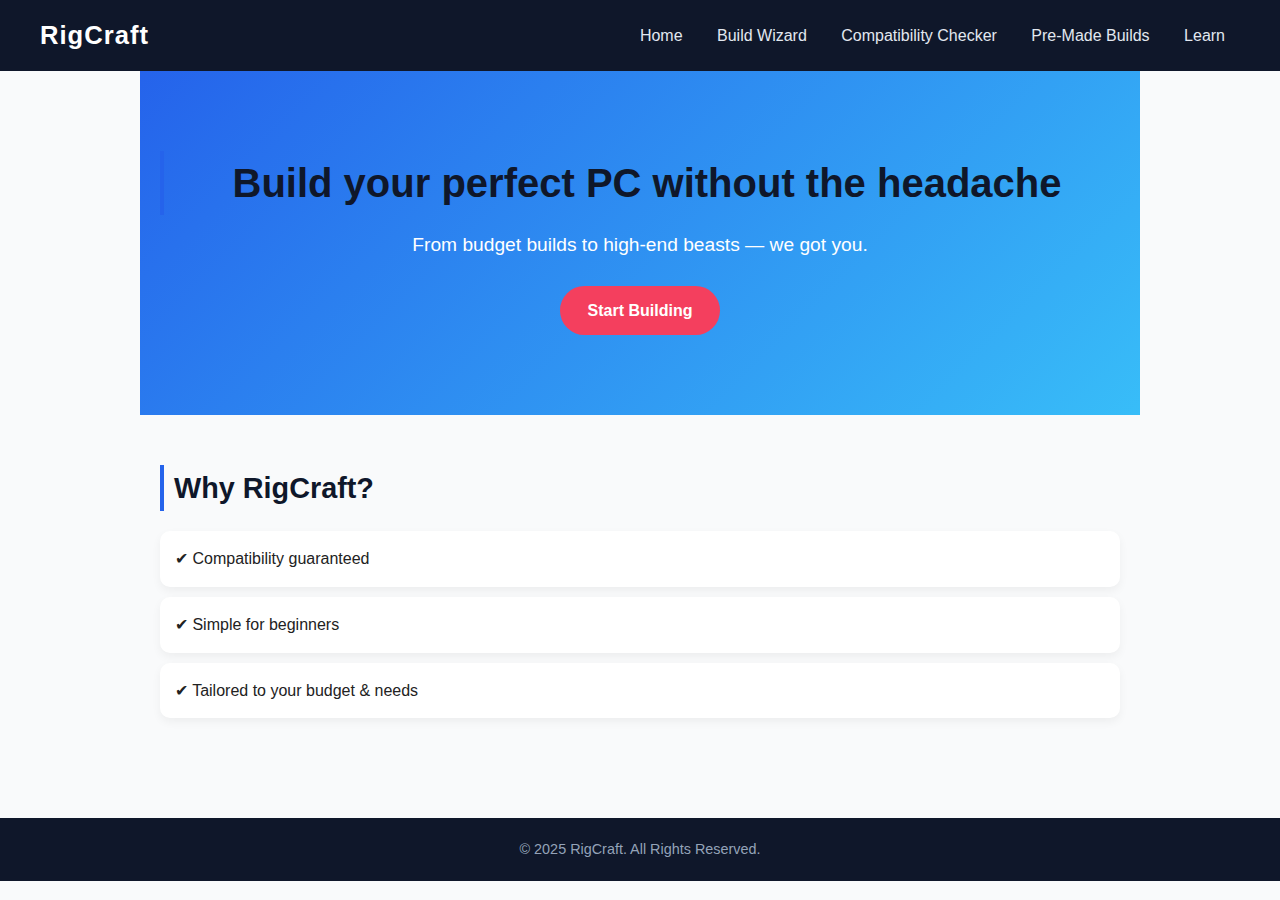
<file: index.html>
<!DOCTYPE html>
<html lang="en">
<head>
  <meta charset="UTF-8">
  <meta name="viewport" content="width=device-width, initial-scale=1.0">
  <title>RigCraft - Build Your Dream PC</title>
  <link rel="stylesheet" href="style.css">
</head>
<body>
  <header>
    <h1>RigCraft</h1>
    <nav>
      <a href="index.html">Home</a>
      <a href="build.html">Build Wizard</a>
      <a href="checker.html">Compatibility Checker</a>
      <a href="builds.html">Pre-Made Builds</a>
      <a href="learn.html">Learn</a>
    </nav>
  </header>

  <section class="hero">
    <h2>Build your perfect PC without the headache</h2>
    <p>From budget builds to high-end beasts — we got you.</p>
    <a href="build.html" class="cta-btn">Start Building</a>
  </section>

  <section>
    <h3>Why RigCraft?</h3>
    <ul>
      <li>✔ Compatibility guaranteed</li>
      <li>✔ Simple for beginners</li>
      <li>✔ Tailored to your budget & needs</li>
    </ul>
  </section>

  <footer>
    <p>© 2025 RigCraft. All Rights Reserved.</p>
  </footer>
</body>
</html>
</file>
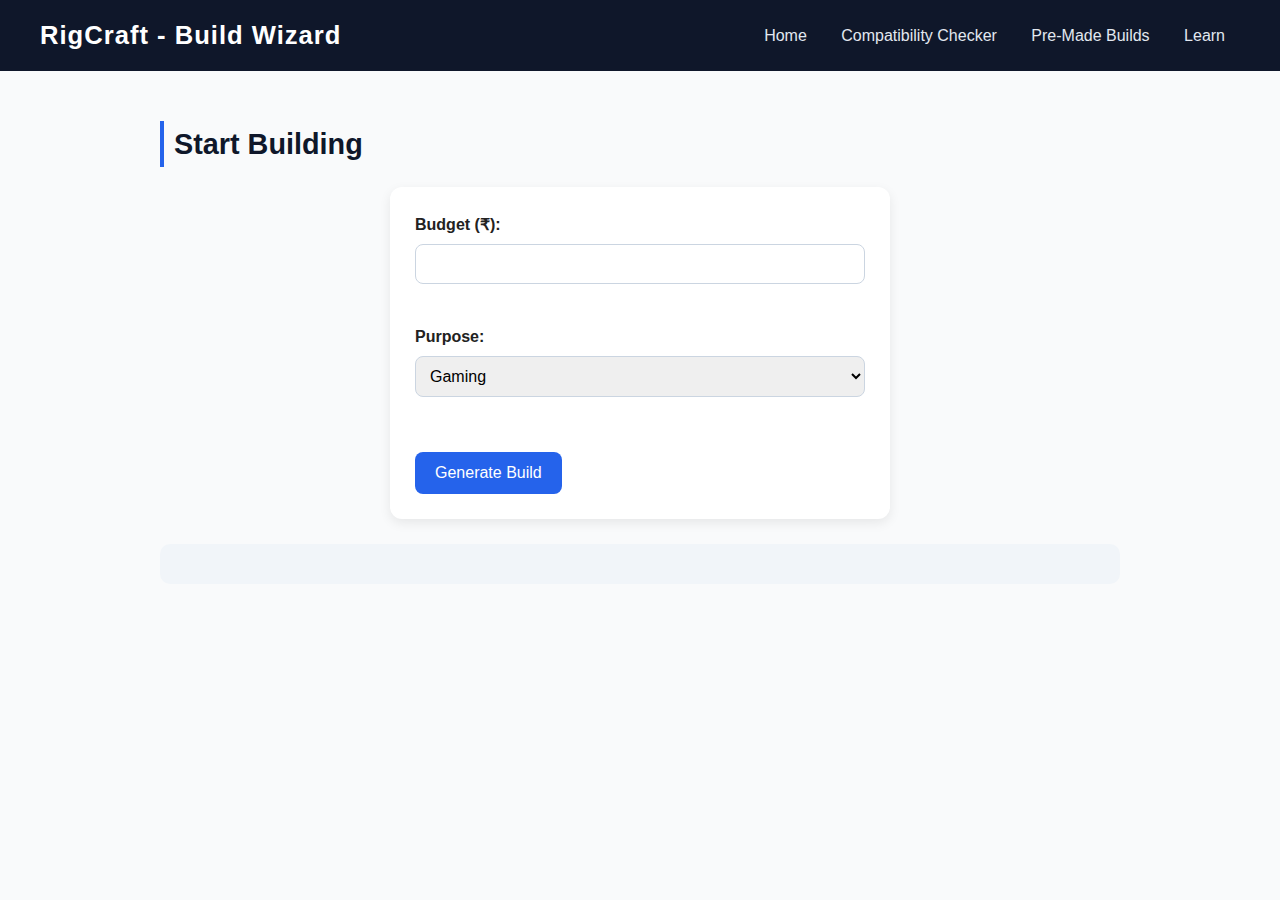
<file: build.html>
<!DOCTYPE html>
<html lang="en">
<head>
  <meta charset="UTF-8">
  <meta name="viewport" content="width=device-width, initial-scale=1.0">
  <title>RigCraft Build Wizard</title>
  <link rel="stylesheet" href="style.css">
  <script defer src="script.js"></script>
</head>
<body>
  <header>
    <h1>RigCraft - Build Wizard</h1>
    <nav>
      <a href="index.html">Home</a>
      <a href="checker.html">Compatibility Checker</a>
      <a href="builds.html">Pre-Made Builds</a>
      <a href="learn.html">Learn</a>
    </nav>
  </header>

  <section>
    <h2>Start Building</h2>
    <form id="build-form">
      <label>Budget (₹): <input type="number" id="budget"></label><br>
      <label>Purpose:
        <select id="purpose">
          <option value="gaming">Gaming</option>
          <option value="editing">Editing</option>
          <option value="office">Office</option>
          <option value="allrounder">All-Rounder</option>
        </select>
      </label><br>
      <button type="submit">Generate Build</button>
    </form>
    <div id="build-result"></div>
  </section>
</body>
</html>
</file>
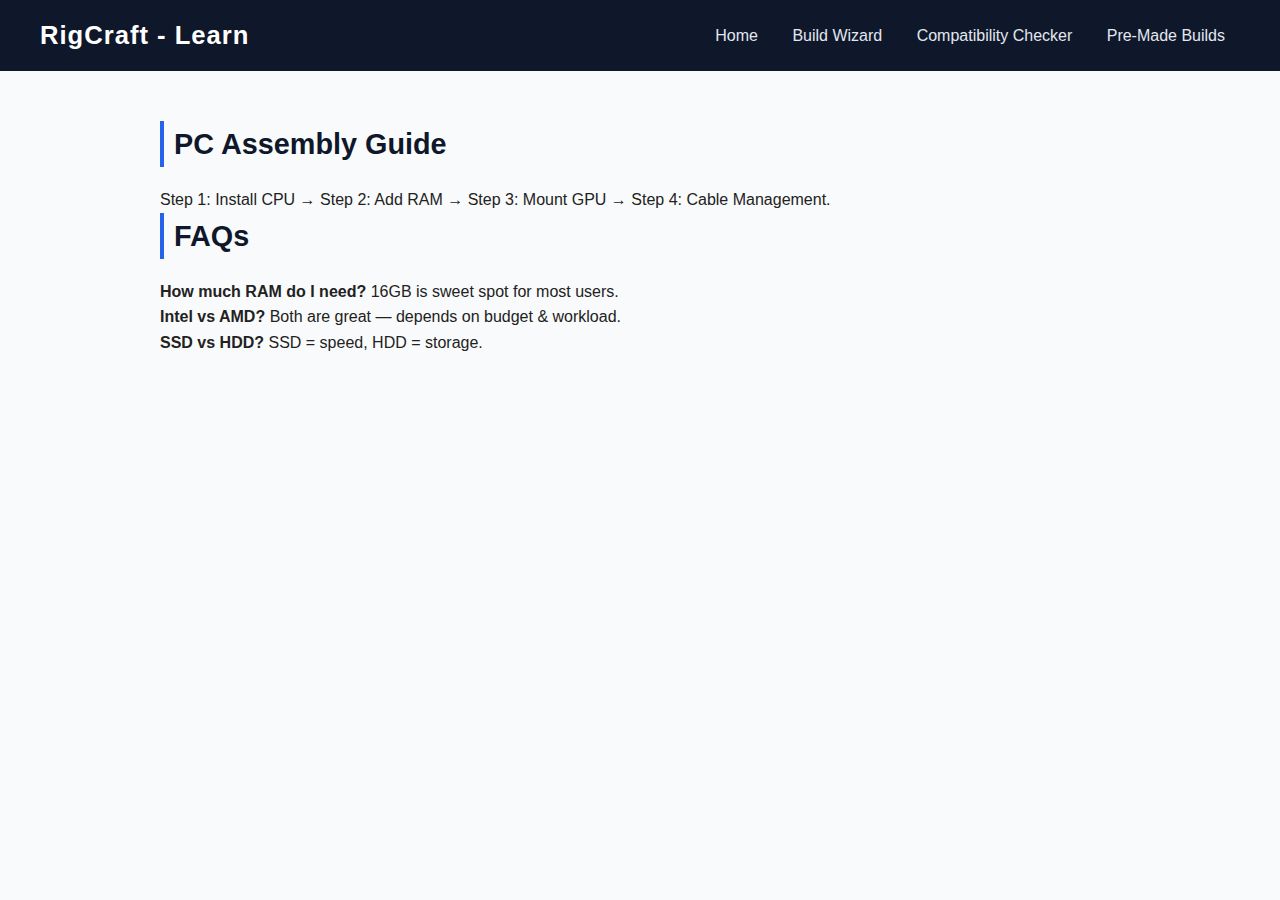
<file: learn.html>
<!DOCTYPE html>
<html lang="en">
<head>
  <meta charset="UTF-8">
  <meta name="viewport" content="width=device-width, initial-scale=1.0">
  <title>RigCraft Learn</title>
  <link rel="stylesheet" href="style.css">
</head>
<body>
  <header>
    <h1>RigCraft - Learn</h1>
    <nav>
      <a href="index.html">Home</a>
      <a href="build.html">Build Wizard</a>
      <a href="checker.html">Compatibility Checker</a>
      <a href="builds.html">Pre-Made Builds</a>
    </nav>
  </header>

  <section>
    <h2>PC Assembly Guide</h2>
    <p>Step 1: Install CPU → Step 2: Add RAM → Step 3: Mount GPU → Step 4: Cable Management.</p>

    <h3>FAQs</h3>
    <p><b>How much RAM do I need?</b> 16GB is sweet spot for most users.</p>
    <p><b>Intel vs AMD?</b> Both are great — depends on budget & workload.</p>
    <p><b>SSD vs HDD?</b> SSD = speed, HDD = storage.</p>
  </section>
</body>
</html>
</file>
<file: style.css>
/* ===== GLOBAL STYLES ===== */
* {
  margin: 0;
  padding: 0;
  box-sizing: border-box;
}

body {
  font-family: "Inter", "Segoe UI", Arial, sans-serif;
  background: #f9fafb;
  color: #222;
  line-height: 1.6;
}

/* ===== HEADER ===== */
header {
  background: #0f172a;
  color: white;
  padding: 15px 40px;
  display: flex;
  justify-content: space-between;
  align-items: center;
  position: sticky;
  top: 0;
  z-index: 1000;
}

header h1 {
  font-size: 1.6rem;
  letter-spacing: 1px;
}

nav a {
  color: #e2e8f0;
  margin: 0 15px;
  text-decoration: none;
  font-weight: 500;
  transition: color 0.2s ease;
}

nav a:hover {
  color: #38bdf8;
}

/* ===== HERO ===== */
.hero {
  text-align: center;
  padding: 80px 20px;
  background: linear-gradient(135deg, #2563eb, #38bdf8);
  color: white;
}

.hero h2 {
  font-size: 2.5rem;
  margin-bottom: 15px;
}

.hero p {
  font-size: 1.2rem;
  margin-bottom: 25px;
}

.cta-btn {
  display: inline-block;
  padding: 12px 28px;
  background: #f43f5e;
  color: white;
  border-radius: 30px;
  font-weight: 600;
  text-decoration: none;
  transition: background 0.3s ease, transform 0.2s ease;
}

.cta-btn:hover {
  background: #e11d48;
  transform: translateY(-2px);
}

/* ===== SECTIONS ===== */
section {
  padding: 50px 20px;
  max-width: 1000px;
  margin: auto;
}

section h3, section h2 {
  margin-bottom: 20px;
  font-size: 1.8rem;
  color: #0f172a;
  border-left: 4px solid #2563eb;
  padding-left: 10px;
}

ul {
  list-style: none;
  margin-top: 15px;
}

ul li {
  background: white;
  padding: 15px;
  margin-bottom: 10px;
  border-radius: 10px;
  box-shadow: 0 4px 10px rgba(0,0,0,0.05);
  font-weight: 500;
  transition: transform 0.2s ease;
}

ul li:hover {
  transform: translateY(-2px);
}

/* ===== FORMS ===== */
form {
  background: white;
  padding: 25px;
  border-radius: 12px;
  box-shadow: 0 4px 12px rgba(0,0,0,0.08);
  max-width: 500px;
  margin: auto;
}

form label {
  display: block;
  margin-bottom: 15px;
  font-weight: 600;
}

form input, form select {
  width: 100%;
  padding: 10px;
  margin-top: 6px;
  border: 1px solid #cbd5e1;
  border-radius: 8px;
  font-size: 1rem;
}

form button {
  margin-top: 15px;
  padding: 12px 20px;
  background: #2563eb;
  border: none;
  color: white;
  font-size: 1rem;
  border-radius: 8px;
  cursor: pointer;
  transition: background 0.3s ease, transform 0.2s ease;
}

form button:hover {
  background: #1d4ed8;
  transform: translateY(-2px);
}

/* ===== RESULTS ===== */
#build-result {
  margin-top: 25px;
  background: #f1f5f9;
  padding: 20px;
  border-radius: 10px;
  white-space: pre-wrap;
  font-family: monospace;
}

/* ===== FOOTER ===== */
footer {
  text-align: center;
  padding: 20px;
  background: #0f172a;
  color: #94a3b8;
  margin-top: 40px;
  font-size: 0.9rem;
}
</file>
